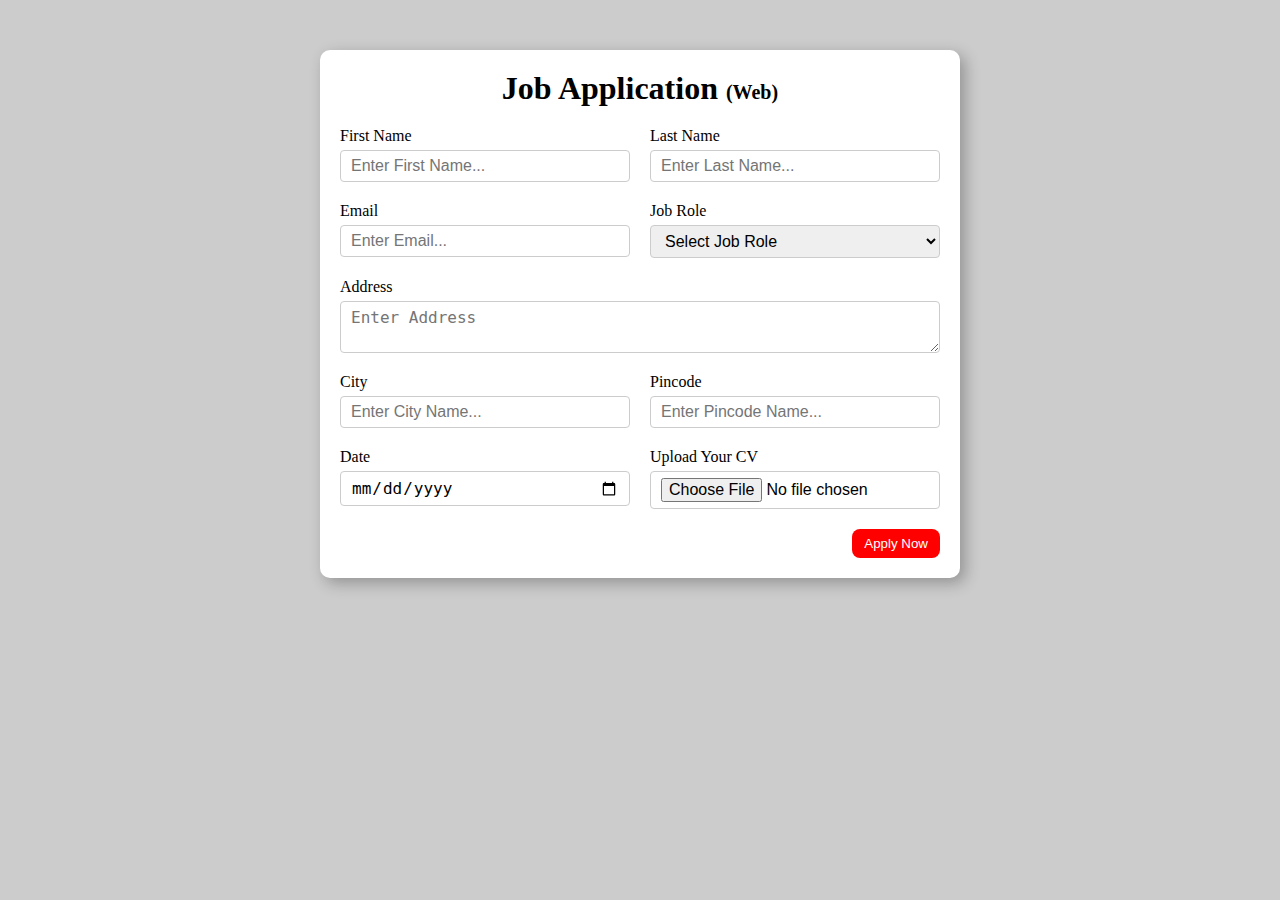
<file: Form/index.html>
<!DOCTYPE html>
<html lang="en">
  <head>
    <meta charset="UTF-8" />
    <meta http-equiv="X-UA-Compatible" content="IE=edge" />
    <meta name="viewport" content="width=device-width, initial-scale=1.0" />
    <title>Job Application Form</title>
    <link rel="stylesheet" href="style.css" />
  </head>
  <body>
      <div class="apply_box">
        <h1>
          Job Application
          <span class="title_small">(Web)</span>
        </h1>
        <form action="">
          <div class="form_container">
            <div class="form_control">
              <label for="first_name"> First Name </label>
              <input type="text"
                id="first_name"
                name="first_name"
                placeholder="Enter First Name..."
              />
            </div>
            <div class="form_control">
              <label for="last_name"> Last Name </label>
              <input type="text"
                id="last_name"
                name="last_name"
                placeholder="Enter Last Name..."
              />
            </div>
            <div class="form_control">
              <label for="email"> Email </label>
              <input
                type="email"
                id="email"
                name="email"
                placeholder="Enter Email..."
              />
            </div>
            <div class="form_control">
              <label for="job_role"> Job Role </label>
              <select id="job_role" name="job_role">
                <option value="">Select Job Role</option>
                <option value="frontend">Frontend Developer</option>
                <option value="backend">Backend Developer</option>
                <option value="full_stack">Full Stack Developer</option>
                <option value="ui_ux">UI UX Designer</option>
              </select>
            </div>
            <div class="form_control" id="textarea_control">
              <label for="address"> Address </label>
              <textarea
                id="address"
                name="address"
                placeholder="Enter Address"
              ></textarea>
            </div>
            <div class="form_control">
              <label for="city"> City </label>
              <input type="text" id="city" name="city" placeholder="Enter City Name..." />
            </div>
            <div class="form_control">
              <label for="pincode"> Pincode </label>
              <input
                type="number"
                id="pincode"
                name="pincode"
                placeholder="Enter Pincode Name..."
              />
            </div>
            <div class="form_control">
              <label for="date"> Date </label>
              <input type="date" id="date" name="date" />
            </div>
            <div class="form_control">
              <label for="upload"> Upload Your CV </label>
              <input type="file" id="upload" name="upload" />
            </div>
          </div>
          <div class="button_container">
            <button type="submit">Apply Now</button>
          </div>
        </form>
      </div>
  </body>
</html>
</file>
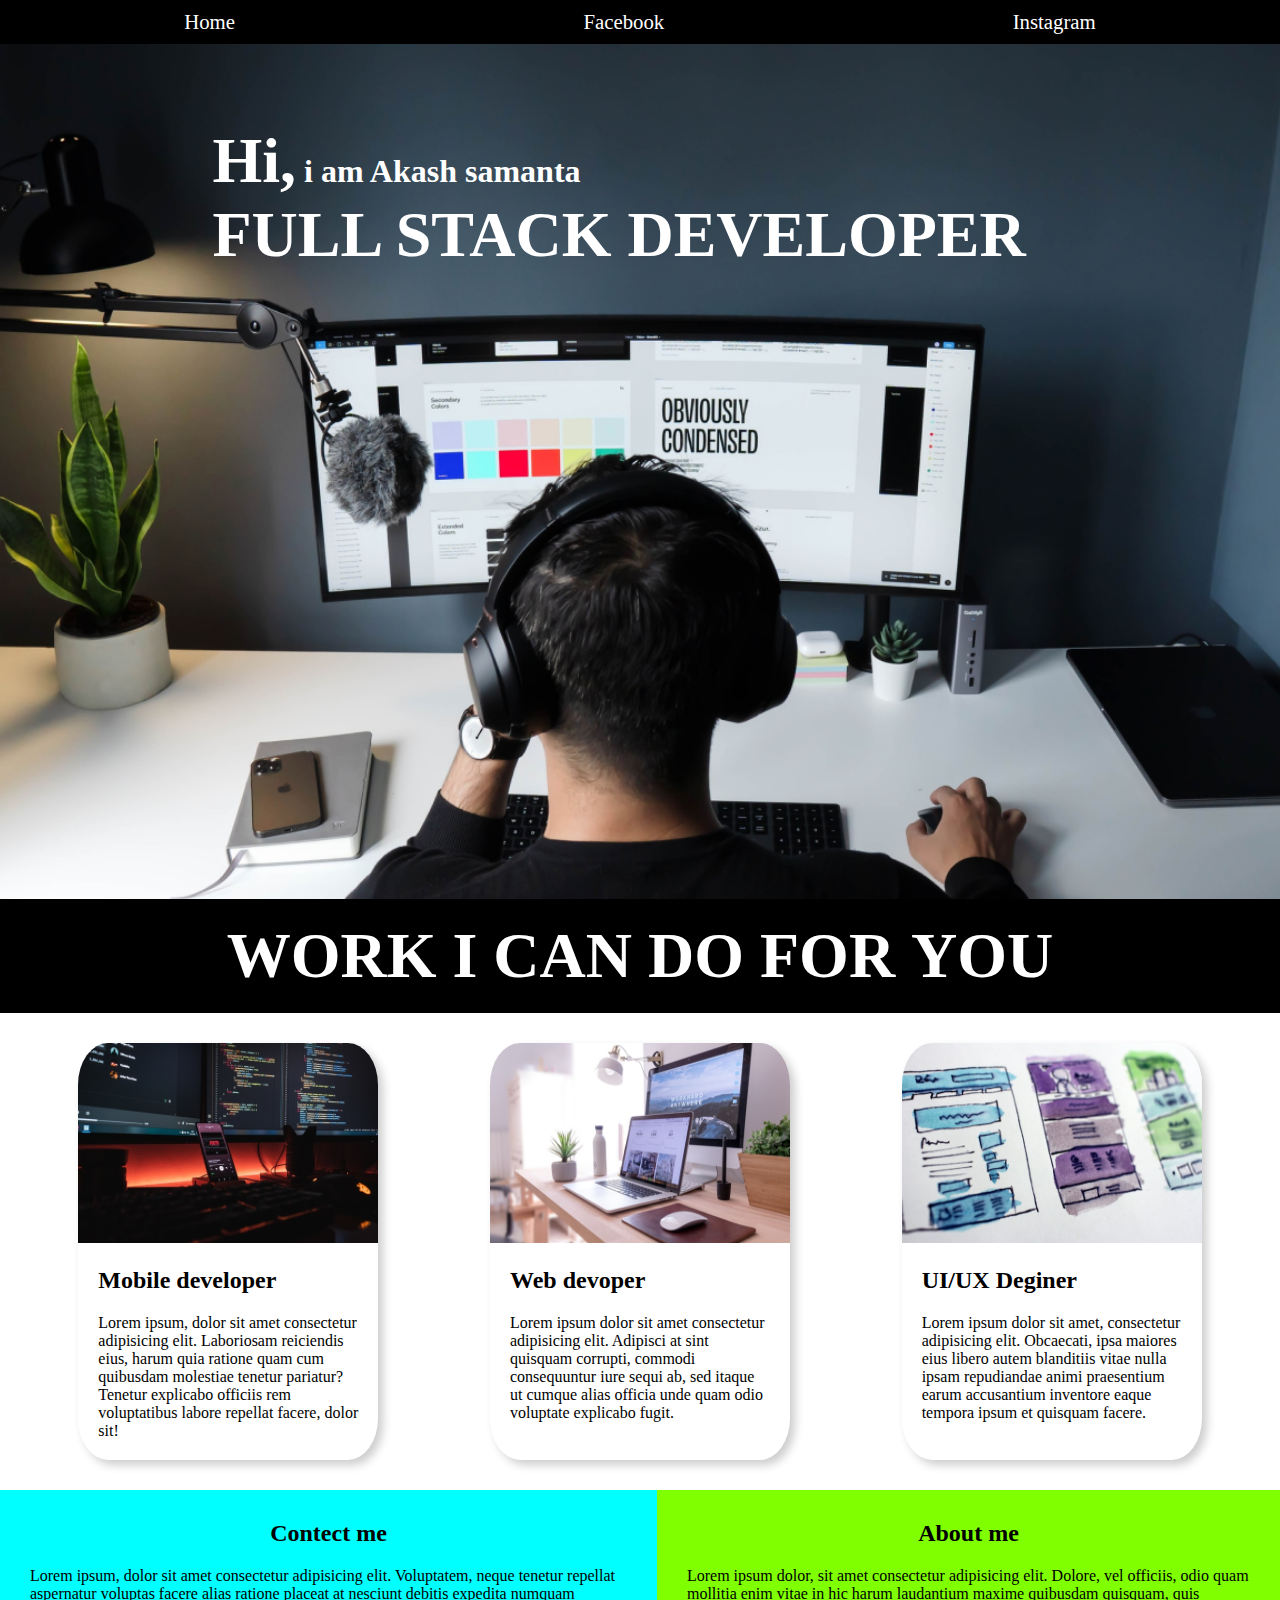
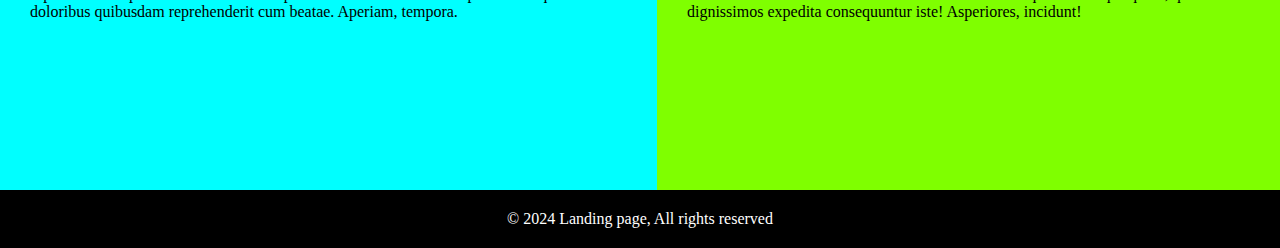
<file: Landing_page/index.html>
<!DOCTYPE html>
<html lang="en">
<head>
    <meta charset="UTF-8">
    <meta name="viewport" content="width=device-width, initial-scale=1.0">
    <meta http-equiv="X-UA-compatible content=IF-edge" />
    <meta http-equiv="X-UA-Compatible content=IE-edge" />
    <link rel="stylesheet" href="style.css">
    <title>Landing page</title>
</head>
<body>
    <header>
        <nav>
            <ul>
                <li><a href="#Home">Home</a></li>
                <li><a href="#Facebook">Facebook</a></li>
                <li><a href="Instagram">Instagram</a></li>
            </ul>
        </nav>
    </header>
    <section class="section-1">
            <div class="container">
                <h1><strong id="bigText">Hi,</strong> i am Akash samanta</h1>
                <h2><strong id="bigText">FULL STACK DEVELOPER</strong></h2>
            </div>
    </section>
    <section class="section-2">
        <h2>Work i can do for <strong>YOU</strong></h2>
    </section>
    <section class="section-3">
        <div class="grid-item">
            <div class="pic">
                <img src="./images/mobile.png" alt="mobile">
                <div class="text">
                    <h2>Mobile developer</h2>
                    <p>Lorem ipsum, dolor sit amet consectetur adipisicing elit. Laboriosam reiciendis eius, harum quia ratione quam cum quibusdam molestiae tenetur pariatur? Tenetur explicabo officiis rem voluptatibus labore repellat facere, dolor sit!</p>
                </div>
            </div>
        </div>
        <div class="grid-item">
            <div class="pic">
                <img src="./images/web.png" alt="web">
            </div>
            <div class="text">
                    <h2>Web devoper</h2>
                    <p>Lorem ipsum dolor sit amet consectetur adipisicing elit. Adipisci at sint quisquam corrupti, commodi consequuntur iure sequi ab, sed itaque ut cumque alias officia unde quam odio voluptate explicabo fugit.</p>
            </div>
        </div>
        <div class="grid-item">
            <div class="pic">
                <img src="./images/uiux.png" alt="ui/ux">
                <div class="text">
                    <h2>UI/UX Deginer</h2>
                    <p>Lorem ipsum dolor sit amet, consectetur adipisicing elit. Obcaecati, ipsa maiores eius libero autem blanditiis vitae nulla ipsam repudiandae animi praesentium earum accusantium inventore eaque tempora ipsum et quisquam facere.</p>
                </div>
            </div>
        </div>
    </section>
    <section class="section-4">
        <div class="div1"> 
            <h2>Contect me</h2>  
            <p>Lorem ipsum, dolor sit amet consectetur adipisicing elit. Voluptatem, neque tenetur repellat aspernatur voluptas facere alias ratione placeat at nesciunt debitis expedita numquam doloribus quibusdam reprehenderit cum beatae. Aperiam, tempora.</p> 
        </div>
        <div class="div2">
            <h2>About me</h2>
            <p>Lorem ipsum dolor, sit amet consectetur adipisicing elit. Dolore, vel officiis, odio quam mollitia enim vitae in hic harum laudantium maxime quibusdam quisquam, quis dignissimos expedita consequuntur iste! Asperiores, incidunt!</p>
        </div>
    </section>
    <footer>
        <p>&copy; 2024 Landing page, All rights reserved</p>
    </footer>
</body>
</body>
</html>
</file>
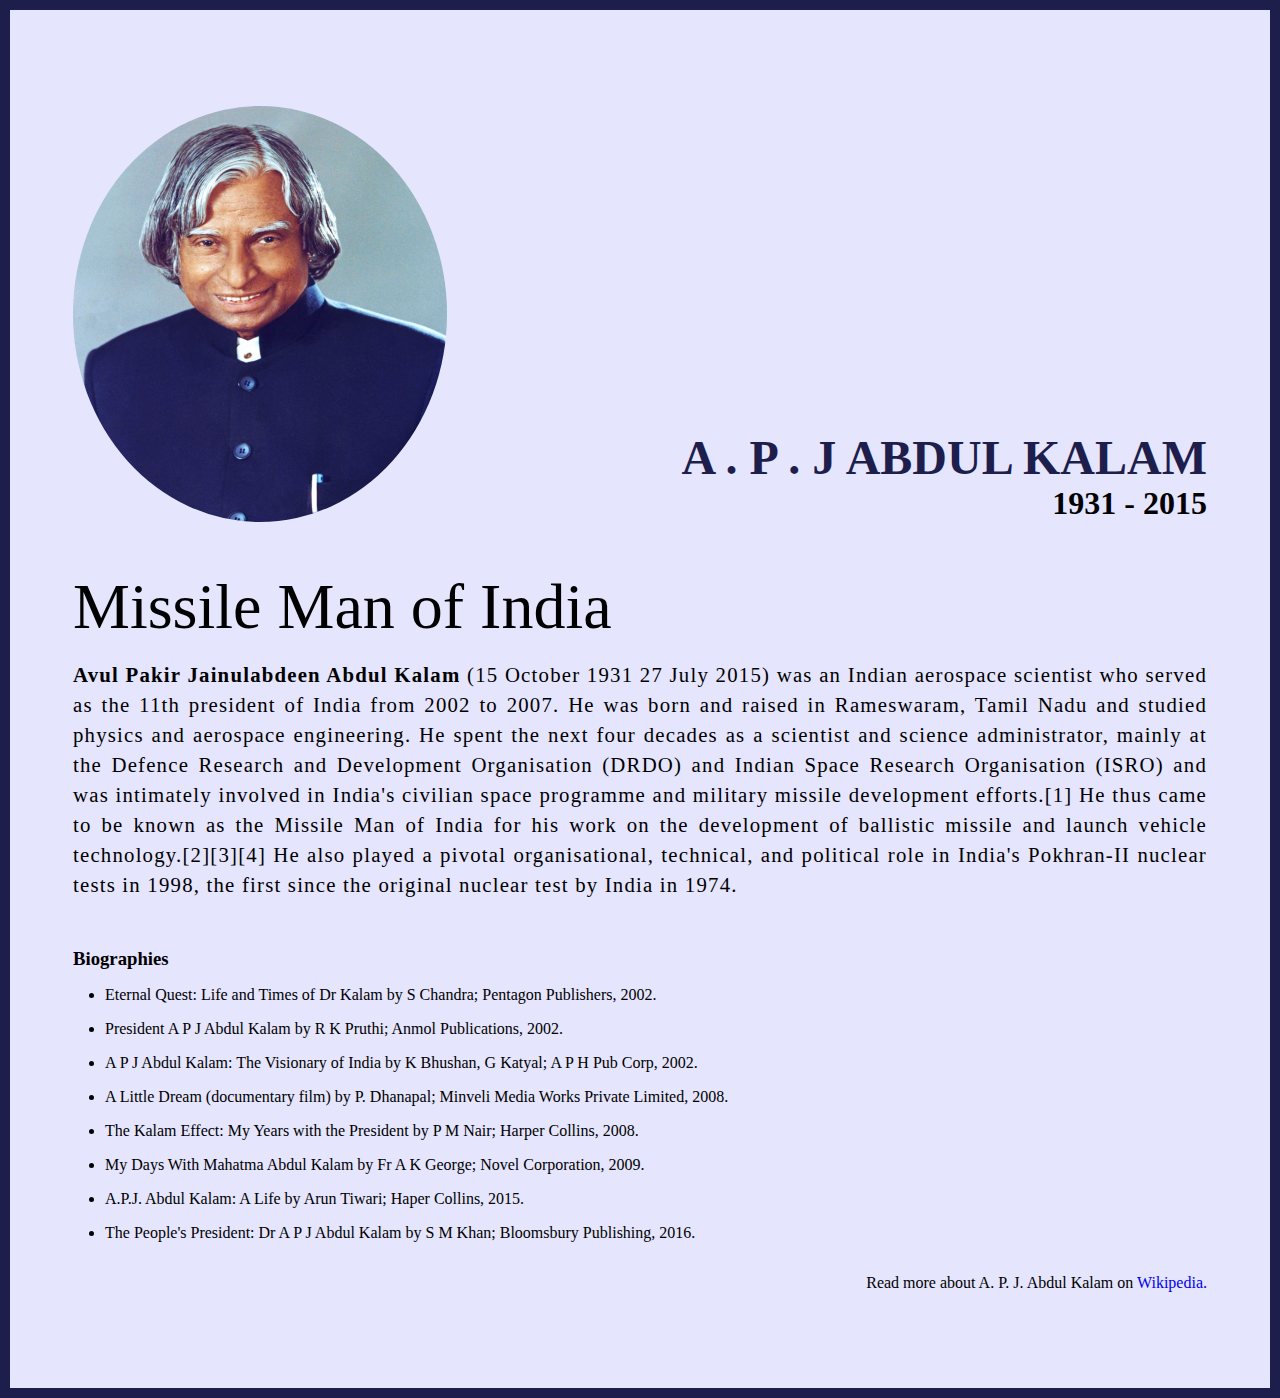
<file: Project 1/index.html>
<!DOCTYPE html>
<html lang="en">
  <head>
    <meta charset="UTF-8" />

    <meta http-equiv="X-UA-Compatible" content="IE=edge" />

    <meta name="viewport" content="width=device-width, initial-scale=1.0" />
    <title>The Tribute Website | A.P. J Abdul Kalam</title>
    <link rel="stylesheet" href="style.css" />
  </head>
  <body>
    <div class="container">
      <div class="content">
        <section class="top_section">
          <div class="image_container">
            <img src="./images/apj.jpg" alt="tribute" />
          </div>
          <div>
            <h1>A . P . J Abdul Kalam</h1>
            <h4>1931 - 2015</h4>
          </div>
        </section>
        <section class="about_section">
          <h2>Missile Man of India</h2>
          <p>
            <b>Avul Pakir Jainulabdeen Abdul Kalam</b> (15 October 1931 27 July
            2015) was an Indian aerospace scientist who served as the 11th
            president of India from 2002 to 2007. He was born and raised in
            Rameswaram, Tamil Nadu and studied physics and aerospace
            engineering. He spent the next four decades as a scientist and
            science administrator, mainly at the Defence Research and
            Development Organisation (DRDO) and Indian Space Research
            Organisation (ISRO) and was intimately involved in India's civilian
            space programme and military missile development efforts.[1] He thus
            came to be known as the Missile Man of India for his work on the
            development of ballistic missile and launch vehicle
            technology.[2][3][4] He also played a pivotal organisational,
            technical, and political role in India's Pokhran-II nuclear tests in
            1998, the first since the original nuclear test by India in 1974.
          </p>
        </section>
        <section class="biography_section">
          <h3>Biographies</h3>
          <ul>
            <li>
              Eternal Quest: Life and Times of Dr Kalam by S Chandra; Pentagon
              Publishers, 2002.
            </li>
            <li>
              President A P J Abdul Kalam by R K Pruthi; Anmol Publications,
              2002.
            </li>
            <li>
              A P J Abdul Kalam: The Visionary of India by K Bhushan, G Katyal;
              A P H Pub Corp, 2002.
            </li>
            <li>
              A Little Dream (documentary film) by P. Dhanapal; Minveli Media
              Works Private Limited, 2008.
            </li>
            <li>
              The Kalam Effect: My Years with the President by P M Nair; Harper
              Collins, 2008.
            </li>
            <li>
              My Days With Mahatma Abdul Kalam by Fr A K George; Novel
              Corporation, 2009.
            </li>
            <li>
              A.P.J. Abdul Kalam: A Life by Arun Tiwari; Haper Collins, 2015.
            </li>
            <li>
              The People's President: Dr A P J Abdul Kalam by S M Khan;
              Bloomsbury Publishing, 2016.
            </li>
          </ul>
        </section>
        <footer>
          <p>
            Read more about A. P. J. Abdul Kalam on
            <a href="https://en.wikipedia.org/wiki/A._P._J._Abdul_Kalam"
              >Wikipedia.</a
            >
          </p>
        </footer>
      </div>
    </div>
  </body>
</html>
</file>
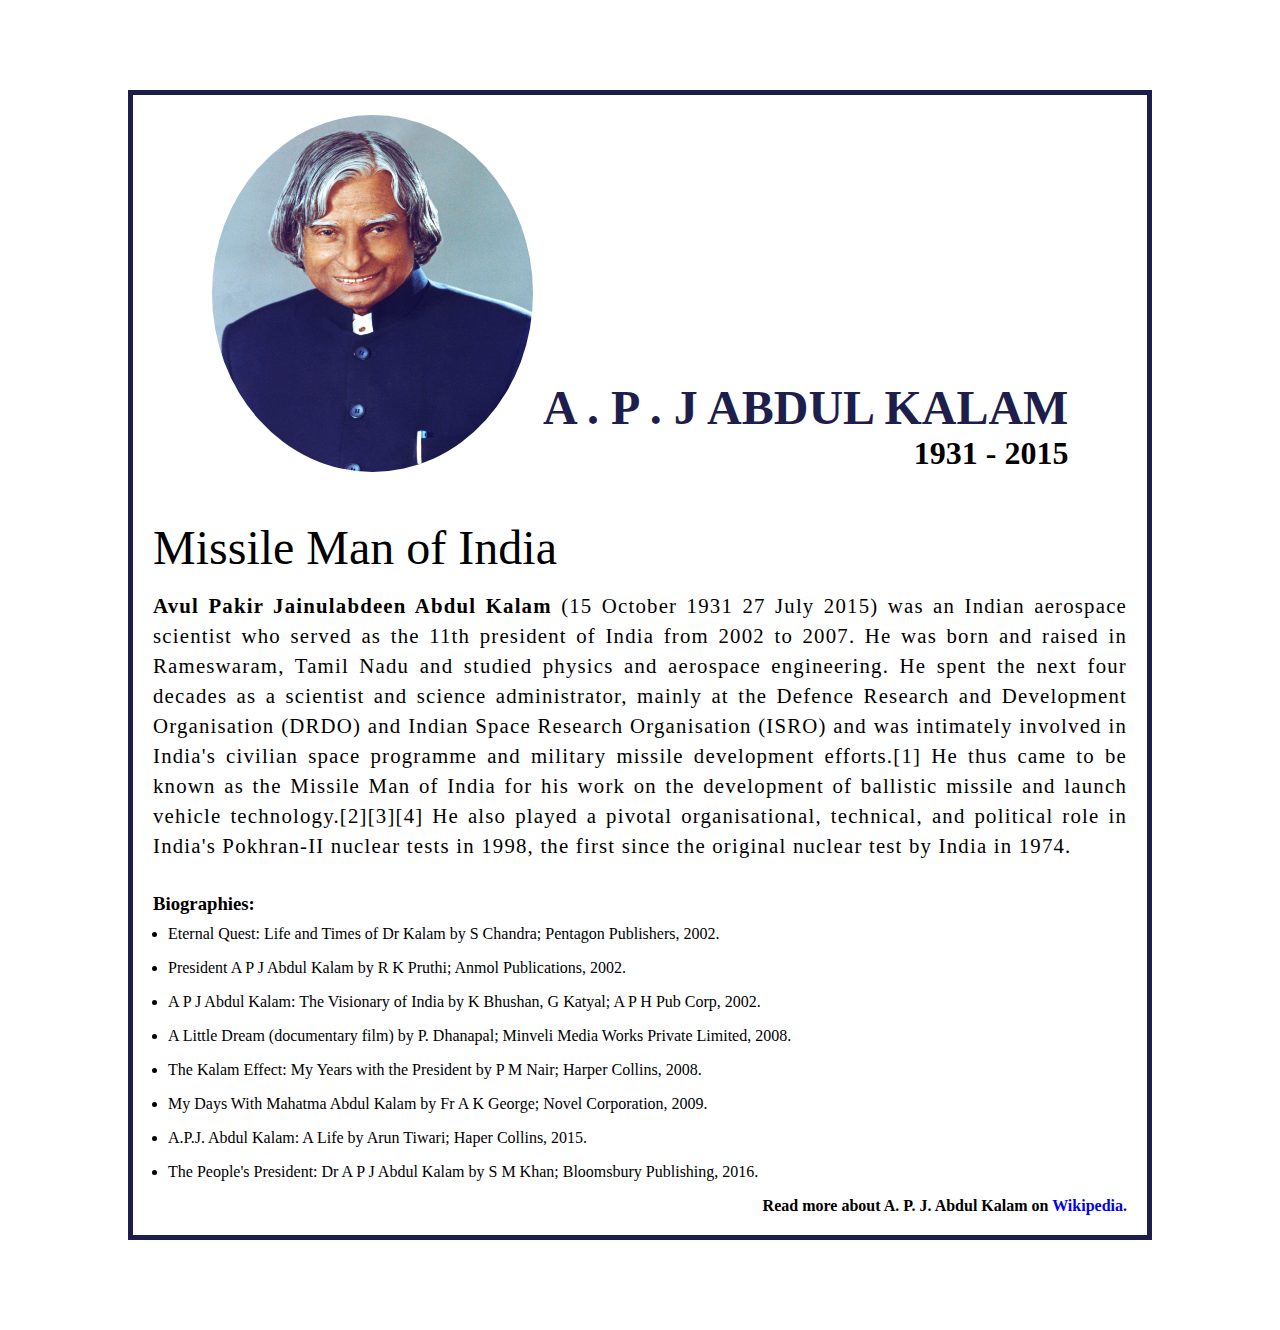
<file: Teibute_website/index.html>
<!DOCTYPE html>
<html lang="en">
  <head>
    <meta charset="UTF-8" />

    <meta http-equiv="X-UA-Compatible" content="IE=edge" />

    <meta name="viewport" content="width=device-width, initial-scale=1.0" />
    <title>The Tribute Website | A.P. J Abdul Kalam</title>
    <link rel="stylesheet" href="style.css" />
  </head>
  <body>
      <div class="content">
        <section class="top_section">
          <div class="image_container">
            <img src="./images/apj.jpg" alt="tribute" />
          </div>
          <div>
            <h1>A . P . J Abdul Kalam</h1>
            <h4>1931 - 2015</h4>
          </div>
        </section>
        <section class="about_section">
          <h2>Missile Man of India</h2>
          <p>
            <b>Avul Pakir Jainulabdeen Abdul Kalam</b> (15 October 1931 27 July
            2015) was an Indian aerospace scientist who served as the 11th
            president of India from 2002 to 2007. He was born and raised in
            Rameswaram, Tamil Nadu and studied physics and aerospace
            engineering. He spent the next four decades as a scientist and
            science administrator, mainly at the Defence Research and
            Development Organisation (DRDO) and Indian Space Research
            Organisation (ISRO) and was intimately involved in India's civilian
            space programme and military missile development efforts.[1] He thus
            came to be known as the Missile Man of India for his work on the
            development of ballistic missile and launch vehicle
            technology.[2][3][4] He also played a pivotal organisational,
            technical, and political role in India's Pokhran-II nuclear tests in
            1998, the first since the original nuclear test by India in 1974.
          </p>
        </section>
        <section class="biography_section">
          <h3>Biographies:</h3>
          <ul>
            <li>
              Eternal Quest: Life and Times of Dr Kalam by S Chandra; Pentagon
              Publishers, 2002.
            </li>
            <li>
              President A P J Abdul Kalam by R K Pruthi; Anmol Publications,
              2002.
            </li>
            <li>
              A P J Abdul Kalam: The Visionary of India by K Bhushan, G Katyal;
              A P H Pub Corp, 2002.
            </li>
            <li>
              A Little Dream (documentary film) by P. Dhanapal; Minveli Media
              Works Private Limited, 2008.
            </li>
            <li>
              The Kalam Effect: My Years with the President by P M Nair; Harper
              Collins, 2008.
            </li>
            <li>
              My Days With Mahatma Abdul Kalam by Fr A K George; Novel
              Corporation, 2009.
            </li>
            <li>
              A.P.J. Abdul Kalam: A Life by Arun Tiwari; Haper Collins, 2015.
            </li>
            <li>
              The People's President: Dr A P J Abdul Kalam by S M Khan;
              Bloomsbury Publishing, 2016.
            </li>
          </ul>
        </section>
        <footer>
          <p>
            Read more about A. P. J. Abdul Kalam on
            <a href="https://en.wikipedia.org/wiki/A._P._J._Abdul_Kalam"
              >Wikipedia.</a
            >
          </p>
        </footer>
      </div>
  </body>
</html>
</file>
<file: Form/style.css>
* {
  margin: 0;
  padding: 0;
  /* box-sizing: border-box; */
}

body {
  background-color: #ccc;
}
.apply_box {
  max-width: 600px;
  padding: 20px;
  background-color: white;
  margin: 50px auto;
  /* box-shadow: 4px 3px 5px rgba(1, 1, 1, 0.1); */
  box-shadow: 5px 5px 15px rgba(20, 17, 17, 0.3);
  border-radius: 10px;
}
h1{
  text-align: center;
}
.title_small {
  font-size: 20px;
}

.form_container {
  margin-top: 20px;
  display: grid;
  grid-template-columns: repeat(auto-fit, minmax(200px, 1fr));
  grid-gap:20px;
}
 .form_control {
  display: flex;
  flex-direction: column;
  gap:5px;
}

label {
  font-size: 1rem;
}

input,
select,
textarea {
  padding: 6px 10px;
  border: 1px solid #ccc;
  border-radius: 4px;
  font-size: 1rem;
}

input:focus {
  outline-color: red;
}

.button_container {
  display: flex;
  justify-content: flex-end;
  margin-top: 20px;
}

button {
  background-color: red;
  border: transparent solid 2px;
  padding: 5px 10px;
  color: white;
  border-radius: 8px;
  transition: all 0.3s ease-in 0s;
}
button:hover {
  background-color: #ccc;
  border: 2px solid red;
  color: black;
  cursor: pointer;
}
#textarea_control {
  grid-column: 1 / span 2;
}
 
@media (max-width: 460px) {
  #textarea_control {
    grid-column: 1 / span 1;
  }
}
</file>
<file: Landing_page/style.css>
*{
    padding:0;
    margin:0;
    box-sizing: border-box;
}
html,body{
    font-family: 'Times New Roman', Times, serif;
    font-weight:400px;
}
header nav{
    background-color: #000;
    padding:10px;
}
header nav ul{
    display:flex;
    justify-content:space-around;
    flex-wrap: wrap;
    list-style-type: none;
}
header nav ul li a{
    text-decoration: none;
    color:white;
    font-size: 1.3rem;
}
header nav ul li a:hover{
    color:yellow;
}
.section-1{
    color:white;
    background-image: url("./images/developer.png");
    max-width: 100vw;
    min-height: 95vh;
    background-size: cover;
    background-position: center;
    background-repeat: no-repeat;
}
.container{
    padding-top: 5rem;
    margin:0 auto;
    max-width: 855px;
}
#bigText{
    font-size: 4rem;
}
.section-2{
    color:white;
    background-color: #000;
    padding: 20px;
}
.section-2 h2{
    font-size: 4rem;
    text-transform: uppercase;
    text-align: center;
}
.section-3{
    color:#000;
    max-width: 100vw;
    padding:30px;
    display:grid;
    gap:15px;
    grid-template-columns: repeat(auto-fit,minmax(300px,1fr));
    justify-items:center;
}
.grid-item{
    width:300px;
    box-shadow: 5px 5px 10px rgba(0,0,0,0.2);
    transition:all 0.3s ease-in-out;
    border-radius: 10%;
    overflow: hidden;
}
.pic img{
    width:100%;
    height:200px;
   
}
.text{
    padding:20px;
}
.text h2{
    margin-bottom:20px;
}
.grid-item:hover{
    transform:scale(1.05);
    box-shadow: 5px 5px 10px rgba(0,0,0,0.4);
}

.section-4{
    display: flex;
}
.section-4 .div1{
    padding:30px;
    background-color: aqua;
    min-height: 300px;
}
.section-4 .div2{
    padding:30px;
    background-color:chartreuse;
    min-height: 300px;
}
.section div{
    border-radius: 10px;
}
.section-4 div h2{
    text-align: center;
    margin-bottom: 20px;
}
footer{
    text-align: center;
    background-color: #000;
    color: white;
    padding: 20px 0;
}
@media (max-width:855px){
    #bigText{
        font-size: 2rem;
    }
    .section-1{
        min-height:50vh;
    }
    .container{
        text-align: center;
        color:antiquewhite;
    }
    .container h1{
        padding: 10px 0;
    }
    .section-2 h2{
        font-size: 2rem;
    }
    .section-4{
        flex-wrap: wrap;
    }
}
</file>
<file: Project 1/style.css>
* {
  margin: 0;
  padding: 0;
  box-sizing: border-box;
}
.container {
  background-color: #e5e5fd;
  min-height: 100%;
  border: 10px solid #1d1e4c;
}

.content {
  max-width: 90%;
  margin: 6rem auto;
}
.top_section {
  /* margin-top: 100px; */
  display: flex;
  justify-content: space-between;
  align-items: flex-end;
  flex-wrap: wrap;
}
.top_section h1 {
  font-size: 3rem;
  font-weight: bold;
  color: #1d1e4c;
  text-transform: uppercase;
}
.top_section h4 {
  font-size: 2rem;
  text-align: end;
}

.image_container{
  width: 33%;
  aspect-ratio: 0.9;
}
img{
  height: 100%;
  width: 100%;
}
.image_container {
  border-radius: 50%;
  overflow: hidden;
}

.about_section {
  margin-top: 3rem;
}
.about_section h2 {
  font-size: 4rem;
  font-weight: 400;
  margin-bottom: 1rem;
}
.about_section p {
  font-size: 1.3rem;
  line-height: 30px;
  letter-spacing: 1.2px;
  text-align: justify;
}
.biography_section {
  margin-top:3rem;
}
/* .biography_section h3 {
  margin-bottom: 20px;
} */
.biography_section ul {
   margin:1rem 0 2rem 2rem; 
}
.biography_section li {
  margin-bottom: 1rem;
}
footer p {
  text-align: end;
}
footer p a{
  text-decoration: none;
}
footer p a:hover{
  background-color: chocolate;
}
</file>
<file: Teibute_website/style.css>
* {
  margin: 0;
  padding: 0;
  box-sizing: border-box;
}
.content {
  max-width: 80%;
  margin: 90px auto;
  padding: 20px;
  border: 5px solid #1d1e4c;
}
.top_section {
  display: flex;
  justify-content: center;
  align-items: flex-end;
  flex-wrap: wrap;
  gap:10px;
}
.top_section h1 {
  font-size: 3rem;
  color: #1d1e4c;
  text-transform: uppercase;
}
.top_section h4 {
  font-size: 2rem;
  text-align: end;
}

.image_container{
  width: 33%;
  aspect-ratio: 0.9;
}
img{
  height: 100%;
  width: 100%;
}
.image_container {
  border-radius: 50%;
  overflow: hidden;
}
.about_section h2 {
  font-size: 3rem;
  font-weight: 400;
  margin: 3rem 0 1rem 0;
}
.about_section p {
  font-size: 1.3rem;
  line-height: 30px;
  letter-spacing: 1.2px;
  text-align: justify;
}
.biography_section {
  margin-top:2rem;
}
.biography_section ul {
  margin-left: 15px; 
  margin-top: 10px;
}
.biography_section li {
  margin-bottom: 1rem;
}
footer p {
  text-align: end;
  font-weight: 900;
}
footer p a{
  text-decoration: none;
}
footer p a:hover{
  background-color: chocolate;
}

@media (max-width:850px){
    .content{
      max-width:100%;
      padding: 5px;
      padding-top: 10px;
      margin-top: 0;
    }
    .top_section h1 {
      font-size: 1.5rem;
    }
    .top_section h4{
      font-size: 1rem;
    }
    .about_section h2 {
      font-size: 1.5rem;
      font-weight: 600;
      margin-top: 1rem;
    }
    .about_section p {
      font-size: 1rem;
      line-height: normal;
      letter-spacing: normal;
      text-align: justify;
    }
    .biography_section {
      margin-top:1rem;
    }

}
</file>
